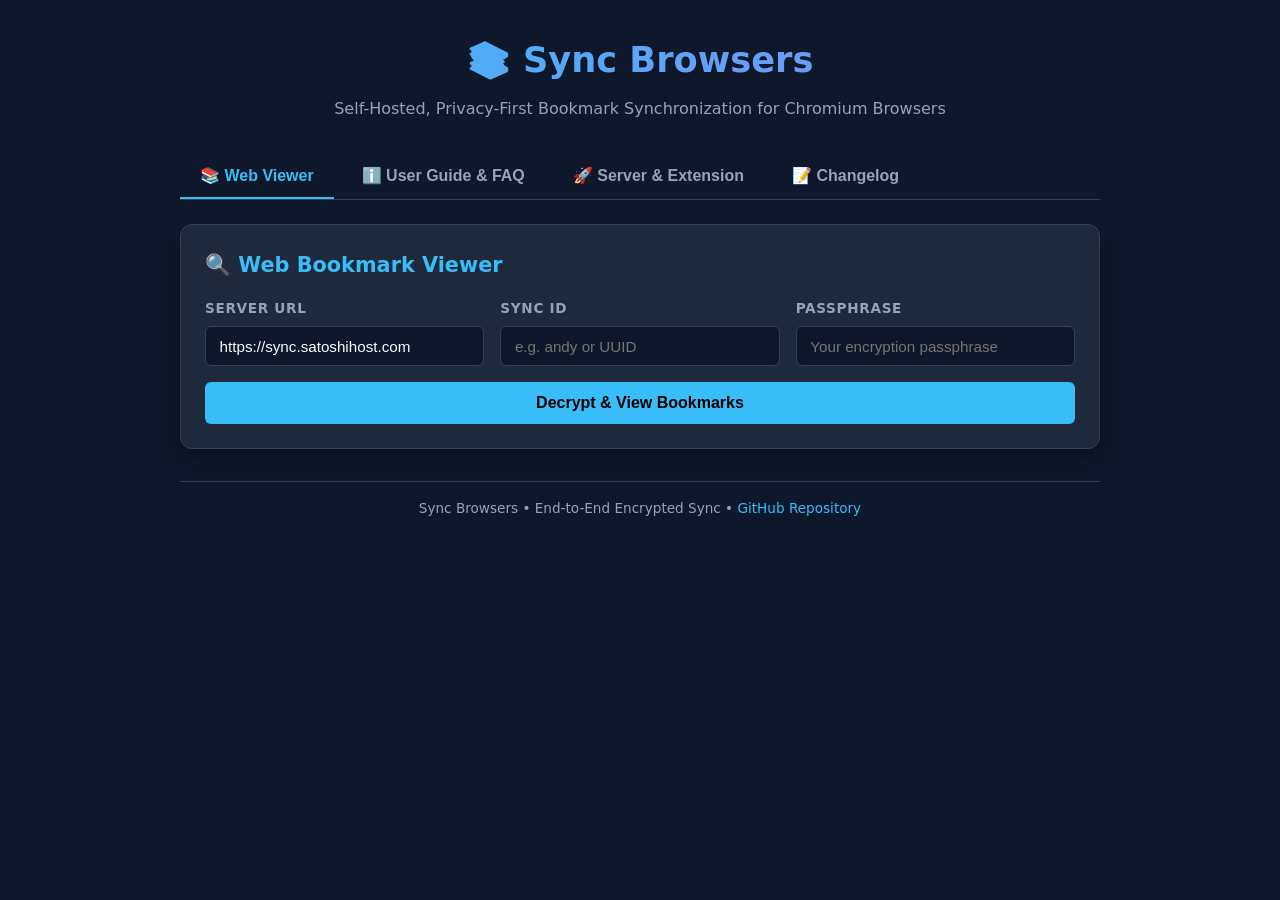
<file: www/index.html>
<!DOCTYPE html>
<html lang="en">
<head>
    <meta charset="UTF-8">
    <meta name="viewport" content="width=device-width, initial-scale=1.0">
    <title>Sync Browsers — Web Viewer & Info Guide</title>
    <style>
        :root {
            --bg: #0f172a;
            --card-bg: #1e293b;
            --text: #f8fafc;
            --text-muted: #94a3b8;
            --accent: #38bdf8;
            --accent-hover: #0284c7;
            --border: #334155;
            --folder-color: #f59e0b;
            --link-color: #60a5fa;
            --error-bg: #7f1d1d;
            --error-text: #fca5a5;
            --badge-bg: #0284c7;
        }

        * {
            box-sizing: border-box;
            margin: 0;
            padding: 0;
        }

        body {
            font-family: system-ui, -apple-system, BlinkMacSystemFont, 'Segoe UI', Roboto, Oxygen, Ubuntu, Cantarell, sans-serif;
            background-color: var(--bg);
            color: var(--text);
            line-height: 1.6;
            padding: 2rem 1rem;
            display: flex;
            justify-content: center;
        }

        .container {
            width: 100%;
            max-width: 920px;
        }

        header {
            text-align: center;
            margin-bottom: 2rem;
        }

        header h1 {
            font-size: 2.2rem;
            font-weight: 700;
            background: linear-gradient(135deg, #38bdf8, #818cf8);
            -webkit-background-clip: text;
            -webkit-text-fill-color: transparent;
            margin-bottom: 0.5rem;
        }

        header p {
            color: var(--text-muted);
            font-size: 1rem;
        }

        /* Nav Tabs */
        .nav-tabs {
            display: flex;
            gap: 0.5rem;
            border-bottom: 1px solid var(--border);
            margin-bottom: 1.5rem;
        }

        .tab-btn {
            background: none;
            border: none;
            color: var(--text-muted);
            font-size: 1rem;
            font-weight: 600;
            padding: 0.75rem 1.25rem;
            cursor: pointer;
            border-bottom: 2px solid transparent;
            transition: all 0.2s;
        }

        .tab-btn:hover {
            color: var(--text);
        }

        .tab-btn.active {
            color: var(--accent);
            border-bottom-color: var(--accent);
        }

        .tab-content {
            display: none;
        }

        .tab-content.active {
            display: block;
        }

        .card {
            background-color: var(--card-bg);
            border: 1px solid var(--border);
            border-radius: 12px;
            padding: 1.5rem;
            margin-bottom: 1.5rem;
            box-shadow: 0 10px 15px -3px rgba(0, 0, 0, 0.3);
        }

        .card h2 {
            font-size: 1.3rem;
            margin-bottom: 1rem;
            color: var(--accent);
            display: flex;
            align-items: center;
            gap: 0.5rem;
        }

        .form-grid {
            display: grid;
            grid-template-columns: repeat(auto-fit, minmax(240px, 1fr));
            gap: 1rem;
            margin-bottom: 1rem;
        }

        .form-group {
            display: flex;
            flex-direction: column;
            gap: 0.4rem;
        }

        .form-group label {
            font-size: 0.85rem;
            font-weight: 600;
            color: var(--text-muted);
            text-transform: uppercase;
            letter-spacing: 0.05em;
        }

        input {
            background-color: var(--bg);
            border: 1px solid var(--border);
            border-radius: 6px;
            padding: 0.65rem 0.85rem;
            color: var(--text);
            font-size: 0.95rem;
            outline: none;
            transition: border-color 0.2s;
        }

        input:focus {
            border-color: var(--accent);
        }

        .btn {
            background-color: var(--accent);
            color: #000;
            font-weight: 600;
            border: none;
            border-radius: 6px;
            padding: 0.75rem 1.5rem;
            font-size: 1rem;
            cursor: pointer;
            transition: background-color 0.2s, transform 0.1s;
            width: 100%;
        }

        .btn:hover {
            background-color: var(--accent-hover);
        }

        .btn:active {
            transform: scale(0.99);
        }

        .btn:disabled {
            opacity: 0.6;
            cursor: not-allowed;
        }

        #errorBox {
            display: none;
            background-color: var(--error-bg);
            color: var(--error-text);
            padding: 0.75rem 1rem;
            border-radius: 6px;
            font-size: 0.9rem;
            margin-top: 1rem;
        }

        .controls-bar {
            display: none;
            align-items: center;
            justify-content: space-between;
            gap: 1rem;
            margin-bottom: 1rem;
            flex-wrap: wrap;
        }

        .search-box {
            flex: 1;
            min-width: 200px;
        }

        .stats-badge {
            font-size: 0.85rem;
            background: var(--bg);
            padding: 0.4rem 0.8rem;
            border-radius: 20px;
            border: 1px solid var(--border);
            color: var(--text-muted);
        }

        .tree-view {
            display: none;
            font-size: 0.95rem;
        }

        ul.tree-list {
            list-style: none;
            padding-left: 1.2rem;
        }

        .tree-view > ul.tree-list {
            padding-left: 0;
        }

        li.tree-item {
            margin: 0.3rem 0;
        }

        .folder-header {
            display: flex;
            align-items: center;
            gap: 0.4rem;
            cursor: pointer;
            user-select: none;
            padding: 0.2rem 0.4rem;
            border-radius: 4px;
            transition: background 0.15s;
        }

        .folder-header:hover {
            background: rgba(255, 255, 255, 0.05);
        }

        .folder-icon {
            color: var(--folder-color);
            font-size: 1.1rem;
        }

        .folder-title {
            font-weight: 600;
        }

        .folder-count {
            font-size: 0.75rem;
            color: var(--text-muted);
            margin-left: 0.3rem;
        }

        .bookmark-link {
            display: inline-flex;
            align-items: center;
            gap: 0.4rem;
            color: var(--link-color);
            text-decoration: none;
            padding: 0.2rem 0.4rem;
            border-radius: 4px;
            word-break: break-all;
            transition: background 0.15s;
        }

        .bookmark-link:hover {
            background: rgba(255, 255, 255, 0.05);
            text-decoration: underline;
        }

        .bookmark-icon {
            font-size: 0.9rem;
            opacity: 0.8;
        }

        .collapsed > ul {
            display: none;
        }

        .chevron {
            font-size: 0.7rem;
            color: var(--text-muted);
            transition: transform 0.15s;
            display: inline-block;
            width: 12px;
        }

        .collapsed > .folder-header > .chevron {
            transform: rotate(-90deg);
        }

        /* Info Guide Styling */
        .info-section {
            margin-bottom: 1.5rem;
        }

        .info-section h3 {
            font-size: 1.1rem;
            color: var(--accent);
            margin-bottom: 0.5rem;
        }

        .info-section p, .info-section ul {
            color: #cbd5e1;
            font-size: 0.95rem;
            margin-bottom: 0.75rem;
        }

        .info-section ul {
            padding-left: 1.2rem;
        }

        .info-section li {
            margin-bottom: 0.4rem;
        }

        .code-inline {
            background: rgba(0, 0, 0, 0.4);
            padding: 0.15rem 0.4rem;
            border-radius: 4px;
            font-family: monospace;
            color: #38bdf8;
            font-size: 0.9em;
        }

        .feature-badge {
            display: inline-block;
            background: var(--badge-bg);
            color: white;
            font-size: 0.75rem;
            font-weight: 700;
            padding: 0.2rem 0.5rem;
            border-radius: 12px;
            text-transform: uppercase;
            margin-left: 0.5rem;
        }

        footer {
            text-align: center;
            font-size: 0.85rem;
            color: var(--text-muted);
            margin-top: 2rem;
            border-top: 1px solid var(--border);
            padding-top: 1rem;
        }

        footer a {
            color: var(--accent);
            text-decoration: none;
        }

        footer a:hover {
            text-decoration: underline;
        }

        /* Accordion / Expandable Specs Styling */
        details.spec-accordion {
            background: rgba(0, 0, 0, 0.25);
            border: 1px solid var(--border);
            border-radius: 8px;
            margin-top: 1rem;
            overflow: hidden;
            transition: border-color 0.2s;
        }

        details.spec-accordion:hover {
            border-color: var(--accent);
        }

        details.spec-accordion summary {
            padding: 0.85rem 1.1rem;
            font-weight: 600;
            color: var(--accent);
            cursor: pointer;
            user-select: none;
            outline: none;
            display: flex;
            align-items: center;
            justify-content: space-between;
        }

        details.spec-accordion summary::-webkit-details-marker {
            display: none;
        }

        details.spec-accordion summary::after {
            content: "▶";
            font-size: 0.75rem;
            color: var(--text-muted);
            transition: transform 0.2s;
        }

        details.spec-accordion[open] summary::after {
            transform: rotate(90deg);
        }

        details.spec-accordion .spec-content {
            padding: 1rem 1.1rem;
            border-top: 1px solid var(--border);
            background: rgba(0, 0, 0, 0.15);
            font-size: 0.9rem;
            color: #cbd5e1;
        }
    </style>
</head>
<body>
    <div class="container">
        <header>
            <h1>📚 Sync Browsers</h1>
            <p>Self-Hosted, Privacy-First Bookmark Synchronization for Chromium Browsers</p>
        </header>

        <nav class="nav-tabs">
            <button class="tab-btn active" data-tab="viewer">📚 Web Viewer</button>
            <button class="tab-btn" data-tab="guide">ℹ️ User Guide & FAQ</button>
            <button class="tab-btn" data-tab="server">🚀 Server & Extension</button>
            <button class="tab-btn" data-tab="changelog">📝 Changelog</button>
        </nav>

        <!-- TAB 1: WEB VIEWER -->
        <div class="tab-content active" id="tab-viewer">
            <div class="card">
                <h2>🔍 Web Bookmark Viewer</h2>
                <div class="form-grid">
                    <div class="form-group">
                        <label for="serverUrl">Server URL</label>
                        <input type="text" id="serverUrl" value="https://sync.satoshihost.com">
                    </div>
                    <div class="form-group">
                        <label for="syncId">Sync ID</label>
                        <input type="text" id="syncId" placeholder="e.g. andy or UUID">
                    </div>
                    <div class="form-group">
                        <label for="passphrase">Passphrase</label>
                        <input type="password" id="passphrase" placeholder="Your encryption passphrase">
                    </div>
                </div>
                <button class="btn" id="loadBtn">Decrypt & View Bookmarks</button>
                <div id="errorBox"></div>
            </div>

            <div class="controls-bar" id="controlsBar">
                <input type="text" class="search-box" id="searchInput" placeholder="Search bookmarks by title or URL...">
                <div class="stats-badge" id="statsBadge">0 Bookmarks</div>
            </div>

            <div class="card tree-view" id="treeView">
                <div id="treeContainer"></div>
            </div>
        </div>

        <!-- TAB 2: USER GUIDE & FAQ -->
        <div class="tab-content" id="tab-guide">
            <div class="card">
                <h2>🔐 How Sync Browsers Works</h2>
                <div class="info-section">
                    <h3>Zero-Knowledge End-to-End Encryption</h3>
                    <p>
                        Your bookmarks are encrypted <strong>client-side inside your browser</strong> using strong <strong>AES-256-GCM</strong> encryption before anything is sent over the network.
                        Key derivation uses <strong>PBKDF2</strong> with 100,000 iterations and SHA-256.
                    </p>
                    <p>
                        The server only ever sees encrypted blobs. Without your Passphrase, nobody (including the server operator) can read or decrypt your bookmarks.
                    </p>
                    <p>
                        <strong>Use a passphrase you don't use anywhere else.</strong> The extension remembers it on your computer so it can sync in the background, the same way the browser already keeps your bookmarks there unencrypted.
                    </p>

                    <details class="spec-accordion">
                        <summary>🔒 Deep Dive: Technical Security & Cryptographic Specs</summary>
                        <div class="spec-content">
                            <ul>
                                <li><strong>Symmetric Cipher:</strong> AES-256-GCM (Galois/Counter Mode) authenticated encryption via native WebCrypto API (<span class="code-inline">crypto.subtle</span>).</li>
                                <li><strong>Key Derivation Function (KDF):</strong> PBKDF2 with HMAC-SHA-256 and 100,000 iterations (intentionally CPU-hardened against dictionary attacks).</li>
                                <li><strong>Initialization Vector (IV):</strong> 12-byte (96-bit) cryptographically random IV generated per upload pass via <span class="code-inline">crypto.getRandomValues()</span>.</li>
                                <li><strong>Zero-Knowledge Architecture:</strong> Encryption and decryption occur strictly inside your browser. Neither your passphrase nor unencrypted data touches disk or network on the server.</li>
                                <li><strong>Change Hashing:</strong> SHA-256 digest digests for server revision verification.</li>
                            </ul>
                        </div>
                    </details>
                </div>
            </div>

            <div class="card">
                <h2>🛡️ Cross-Browser Sync & Safety Guards</h2>
                <div class="info-section">
                    <h3>Multi-Browser Support & Data Protection</h3>
                    <p>
                        Sync Browsers supports syncing seamlessly across Chromium-based browsers (Chrome, Brave, Edge, Opera, Vivaldi), with automated data loss prevention safeguards. Firefox is not supported for now: its extension development and store process are too heavy for this small project. If you are a Firefox developer who would like to make a Firefox version, get in touch on <a href="https://github.com/satoshihost/sync-browsers" target="_blank" style="color: var(--accent);">GitHub</a>.
                    </p>
                    <ul>
                        <li><strong>Automated Pre-Restore Local Safety Backup:</strong> Saves an automatic snapshot of your current bookmarks into local extension storage before any restore or import, with 1-click rollback UI.</li>
                        <li><strong>Pre-Restore Validation Guard:</strong> Validates payload structure and bookmark counts before touching local data, preventing empty or corrupted sync payloads from wiping local bookmarks.</li>
                    </ul>

                    <details class="spec-accordion">
                        <summary>⚙️ Deep Dive: Cross-Browser Compatibility & Filtering Specs</summary>
                        <div class="spec-content">
                            <ul>
                                <li><strong>One Extension Package:</strong> A single Manifest V3 build (<span class="code-inline">extension/</span>, using a background service worker) for all Chromium-based browsers.</li>
                                <li><strong>Non-Destructive Folder Merging:</strong> Preserves browser-owned root folder IDs while safely recreating nested bookmark hierarchies.</li>
                            </ul>
                        </div>
                    </details>
                </div>
            </div>

            <div class="card">
                <h2>🆔 Choosing Your Sync ID</h2>
                <div class="info-section">
                    <h3>Can I use any Sync ID? <span class="feature-badge">New</span></h3>
                    <p>
                        <strong>Yes!</strong> You can choose any Sync ID you like — such as <span class="code-inline">andy</span>, <span class="code-inline">andy-laptop</span>, or <span class="code-inline">my-bookmarks</span> — as long as it's between 3 and 56 characters (letters, numbers, hyphens, and underscores). The limit leaves room for planned extras, such as an extensions list, which are stored under your Sync ID with a short ending added.
                    </p>
                    <ul>
                        <li><strong>Custom Names:</strong> Pick a memorable Sync ID like <span class="code-inline">andy</span> to easily connect all your browsers.</li>
                        <li><strong>Random UUIDs:</strong> Click the "Generate" button in the extension popup to generate a random 36-character UUID v4.</li>
                        <li><strong>Unique Ownership:</strong> Whichever Sync ID you pick, as long as it isn't already used by someone else on the server, it becomes your private sync container!</li>
                    </ul>
                </div>
            </div>

            <div class="card">
                <h2>⚡ Automatic Sync & Change Detection</h2>
                <div class="info-section">
                    <h3>How changes sync across browsers</h3>
                    <ul>
                        <li><strong>Instant Debounced Push:</strong> Whenever you add, delete, rename, or move a bookmark, the extension waits 5 seconds for rapid edits to complete, then pushes an encrypted update to the server.</li>
                        <li><strong>Periodic Pull:</strong> Background periodic alarms check the server every 10 minutes (configurable in Settings) to pull changes made on other devices.</li>
                        <li><strong>Sync Now & Force Controls:</strong> Use <strong>Sync Now</strong> or the <strong>⬇ Force Download</strong> and <strong>⬆ Force Upload</strong> buttons in the popup to sync immediately at any time.</li>
                    </ul>
                </div>
            </div>
        </div>

        <!-- TAB 3: SERVER & EXTENSION INFO -->
        <div class="tab-content" id="tab-server">
            <div class="card">
                <h2>🌐 Server Information & Status</h2>
                <div class="info-section">
                    <p><strong>Live Server API:</strong> <span class="code-inline">https://sync.satoshihost.com</span></p>
                    <p><strong>Health Check Endpoint:</strong> <a href="https://sync.satoshihost.com/status" target="_blank" style="color: var(--accent);">https://sync.satoshihost.com/status</a></p>
                    <p><strong>Max Sync Size:</strong> 2 MB (handles thousands of bookmarks)</p>
                </div>
            </div>

            <div class="card">
                <h2>⬇️ Download</h2>
                <div class="info-section">
                    <p><a href="downloads/sync-browsers.zip" style="color: var(--accent);"><strong>Download Sync Browsers 1.0.5</strong></a> (zip)</p>
                    <p>Unzip it to a folder you will keep (for example in your home folder). The browser loads the extension from that folder, so don't delete or move it. To update, download the new zip, unzip it over the same folder, then click the reload button on the extension in <span class="code-inline">chrome://extensions</span>.</p>
                    <p>The source is also on <a href="https://github.com/satoshihost/sync-browsers" target="_blank" style="color: var(--accent);">GitHub</a>.</p>
                </div>
            </div>

            <div class="card">
                <h2>🧩 Installing the Extension</h2>
                <div class="info-section">
                    <h3>Supported Browsers</h3>
                    <p>Sync Browsers works on all Chromium-based browsers (Chrome, Brave, Edge, Opera, Vivaldi).</p>
                    <ul>
                        <li>1. Open <span class="code-inline">chrome://extensions</span> or <span class="code-inline">brave://extensions</span> in your browser.</li>
                        <li>2. Enable <strong>Developer mode</strong> (toggle in top right).</li>
                        <li>3. Click <strong>Load unpacked</strong> and select the folder you unzipped (or the <span class="code-inline">extension/</span> folder from GitHub).</li>
                        <li>4. Enter your <strong>Server URL</strong>, <strong>Sync ID</strong>, and <strong>Passphrase</strong> in the extension popup.</li>
                    </ul>
                </div>
            </div>
        </div>

        <!-- TAB 4: CHANGELOG -->
        <div class="tab-content" id="tab-changelog">
            <div class="card">
                <h2>📝 Changelog</h2>
                <div class="info-section">
                    <h3>1.0.5 <span class="feature-badge">Latest</span></h3>
                    <ul>
                        <li>New <strong>Missing extensions</strong> page (button in the popup's Sync tab): lists extensions your other browsers have that this one doesn't, with an Install link to the Chrome Web Store and an Ignore button.</li>
                        <li>Optional and off by default: turn it on in each browser you want to compare. It needs permission to read your list of extensions, and it never installs or removes anything.</li>
                        <li>The lists are encrypted like your bookmarks and kept in a separate file, so bookmark sync is unchanged.</li>
                    </ul>
                    <h3>1.0.4</h3>
                    <ul>
                        <li>Renamed from <strong>Full Browser Sync</strong> to <strong>Sync Browsers</strong>. It syncs bookmarks rather than everything in the browser, so "full" promised too much. Your settings and sync data are unchanged; just reload the extension.</li>
                        <li>The GitHub repository is now <a href="https://github.com/satoshihost/sync-browsers" target="_blank" style="color: var(--accent);">satoshihost/sync-browsers</a> (old links redirect).</li>
                    </ul>
                </div>
                <div class="info-section">
                    <h3>1.0.3</h3>
                    <ul>
                        <li><strong>Edits made while the extension was off now sync:</strong> after each sync the extension keeps a copy of your bookmarks, and when it starts up it compares against that copy, so bookmarks added while it was disabled are uploaded.</li>
                        <li><strong>Both-ways merge:</strong> if this browser and another one both changed bookmarks, they are merged instead of stopping with an error. Additions from both sides are kept and deletions from either side are applied.</li>
                        <li>If the same bookmark (same URL) was renamed or moved differently on both sides, the server copy wins. If one side deleted it and the other edited it, the edited copy is kept.</li>
                    </ul>
                </div>
                <div class="info-section">
                    <h3>1.0.2</h3>
                    <ul>
                        <li>Popup footer link renamed to <strong>Web Viewer</strong> (was "Server Status") so this page is easy to find.</li>
                        <li>Web Viewer usage documented.</li>
                    </ul>
                </div>
                <div class="info-section">
                    <h3>1.0.1</h3>
                    <ul>
                        <li><strong>Revision-based sync:</strong> downloads carry an <span class="code-inline">X-Sync-Rev</span> header and uploads send <span class="code-inline">X-Expected-Rev</span>; a mismatch returns <strong>409</strong> instead of silently overwriting.</li>
                        <li>Added this <strong>Web Bookmark Viewer</strong> and a Plaintext Debug Mode.</li>
                        <li>Added <strong>⬇ Force Download</strong> / <strong>⬆ Force Upload</strong> buttons to the popup.</li>
                    </ul>
                </div>
                <div class="info-section">
                    <h3>1.0.0</h3>
                    <ul>
                        <li>Initial release: local backup/import, hosted server sync, AES-256-GCM end-to-end encryption, and cross-browser root folder mapping.</li>
                    </ul>
                </div>
            </div>
        </div>

        <footer>
            Sync Browsers • End-to-End Encrypted Sync • <a href="https://github.com/satoshihost/sync-browsers" target="_blank">GitHub Repository</a>
        </footer>
    </div>

    <script>
        // Tab Navigation Logic; #viewer, #guide, #server and #changelog link to a tab
        function showTab(name) {
            const btn = [...document.querySelectorAll('.tab-btn')].find(b => b.dataset.tab === name);
            if (!btn) return;
            document.querySelectorAll('.tab-btn').forEach(b => b.classList.remove('active'));
            document.querySelectorAll('.tab-content').forEach(c => c.classList.remove('active'));
            btn.classList.add('active');
            document.getElementById(`tab-${name}`).classList.add('active');
        }
        document.querySelectorAll('.tab-btn').forEach(btn => {
            btn.addEventListener('click', () => {
                showTab(btn.dataset.tab);
                history.replaceState(null, '', '#' + btn.dataset.tab);
            });
        });
        const showHashTab = () => showTab(decodeURIComponent(location.hash.slice(1)));
        window.addEventListener('hashchange', showHashTab);
        showHashTab();

        const PBKDF2_ITERATIONS = 100000;
        const SALT = new TextEncoder().encode("bookmarksync-v1");

        async function deriveKey(passphrase) {
            const raw = await crypto.subtle.importKey(
                "raw",
                new TextEncoder().encode(passphrase),
                "PBKDF2",
                false,
                ["deriveKey"]
            );
            return crypto.subtle.deriveKey(
                { name: "PBKDF2", salt: SALT, iterations: PBKDF2_ITERATIONS, hash: "SHA-256" },
                raw,
                { name: "AES-GCM", length: 256 },
                false,
                ["encrypt", "decrypt"]
            );
        }

        function isPlaintextData(data) {
            try {
                const text = new TextDecoder().decode(data);
                const trimmed = text.trim();
                return (trimmed.startsWith('{') || trimmed.startsWith('[')) && text.includes('"version"');
            } catch {
                return false;
            }
        }

        async function decryptBlob(passphrase, data) {
            if (isPlaintextData(data)) {
                return new TextDecoder().decode(data);
            }
            const key = await deriveKey(passphrase);
            const iv = data.slice(0, 12);
            const ciphertext = data.slice(12);
            const plaintext = await crypto.subtle.decrypt(
                { name: "AES-GCM", iv },
                key,
                ciphertext
            );
            return new TextDecoder().decode(plaintext);
        }

        document.getElementById('loadBtn').addEventListener('click', loadBookmarks);

        let currentBookmarkTree = null;

        async function loadBookmarks() {
            const serverUrl = document.getElementById('serverUrl').value.trim();
            const syncId = document.getElementById('syncId').value.trim();
            const passphrase = document.getElementById('passphrase').value;
            const errorBox = document.getElementById('errorBox');
            const loadBtn = document.getElementById('loadBtn');

            errorBox.style.display = 'none';
            if (!serverUrl || !syncId || !passphrase) {
                showError('Please fill in Server URL, Sync ID, and Passphrase.');
                return;
            }

            loadBtn.disabled = true;
            loadBtn.textContent = 'Downloading & Decrypting...';

            try {
                const res = await fetch(`${serverUrl}/sync/${syncId}`);
                if (!res.ok) {
                    if (res.status === 404) throw new Error('Sync ID not found on server.');
                    throw new Error(`Server returned HTTP ${res.status}: ${res.statusText}`);
                }
                const buf = await res.arrayBuffer();
                const uint8 = new Uint8Array(buf);

                let plaintext;
                try {
                    plaintext = await decryptBlob(passphrase, uint8);
                } catch (e) {
                    throw new Error('Decryption failed. Please check your Passphrase.');
                }

                const data = JSON.parse(plaintext);
                if (!data || !Array.isArray(data.bookmarks)) {
                    throw new Error('Invalid bookmark structure received.');
                }

                currentBookmarkTree = data.bookmarks;
                renderTree(currentBookmarkTree);
                document.getElementById('controlsBar').style.display = 'flex';
                document.getElementById('treeView').style.display = 'block';

            } catch (err) {
                showError(err.message);
            } finally {
                loadBtn.disabled = false;
                loadBtn.textContent = 'Decrypt & View Bookmarks';
            }
        }

        function showError(msg) {
            const errorBox = document.getElementById('errorBox');
            errorBox.textContent = msg;
            errorBox.style.display = 'block';
        }

        function renderTree(bookmarks, filterQuery = '') {
            const container = document.getElementById('treeContainer');
            container.innerHTML = '';

            let totalCount = 0;
            const query = filterQuery.toLowerCase().trim();

            function countNode(node) {
                let cnt = 0;
                if (node.url) cnt = 1;
                if (node.children) node.children.forEach(c => cnt += countNode(c));
                return cnt;
            }

            function buildNodeElement(node) {
                const li = document.createElement('li');
                li.className = 'tree-item';

                if (node.url) {
                    if (query && !node.title.toLowerCase().includes(query) && !node.url.toLowerCase().includes(query)) {
                        return null; // Excluded by filter
                    }
                    totalCount++;
                    const a = document.createElement('a');
                    a.className = 'bookmark-link';
                    a.href = node.url;
                    a.target = '_blank';
                    a.rel = 'noopener noreferrer';
                    a.innerHTML = `<span class="bookmark-icon">🔗</span> ${escapeHtml(node.title || node.url)}`;
                    li.appendChild(a);
                    return li;
                } else if (node.children) {
                    const childElements = [];
                    for (const child of node.children) {
                        const childEl = buildNodeElement(child);
                        if (childEl) childElements.push(childEl);
                    }

                    if (query && childElements.length === 0) {
                        return null; // Empty folder under query
                    }

                    const folderHeader = document.createElement('div');
                    folderHeader.className = 'folder-header';
                    const nodeCount = countNode(node);
                    folderHeader.innerHTML = `
                        <span class="chevron">▼</span>
                        <span class="folder-icon">📁</span>
                        <span class="folder-title">${escapeHtml(node.title || 'Folder')}</span>
                        <span class="folder-count">(${nodeCount})</span>
                    `;

                    folderHeader.addEventListener('click', (e) => {
                        e.stopPropagation();
                        li.classList.toggle('collapsed');
                    });

                    const ul = document.createElement('ul');
                    ul.className = 'tree-list';
                    childElements.forEach(el => ul.appendChild(el));

                    li.appendChild(folderHeader);
                    li.appendChild(ul);
                    if (query) {
                        li.classList.remove('collapsed'); // Expand automatically when searching
                    }
                    return li;
                }
                return null;
            }

            const rootUl = document.createElement('ul');
            rootUl.className = 'tree-list';

            if (bookmarks && bookmarks[0] && bookmarks[0].children) {
                for (const topFolder of bookmarks[0].children) {
                    const topEl = buildNodeElement(topFolder);
                    if (topEl) rootUl.appendChild(topEl);
                }
            }

            container.appendChild(rootUl);
            document.getElementById('statsBadge').textContent = `${totalCount} Bookmarks`;
        }

        document.getElementById('searchInput').addEventListener('input', (e) => {
            if (currentBookmarkTree) {
                renderTree(currentBookmarkTree, e.target.value);
            }
        });

        function escapeHtml(str) {
            return str.replace(/[&<>"']/g, m => ({
                '&': '&amp;', '<': '&lt;', '>': '&gt;', '"': '&quot;', "'": '&#039;'
            }[m]));
        }
    </script>
</body>
</html>
</file>
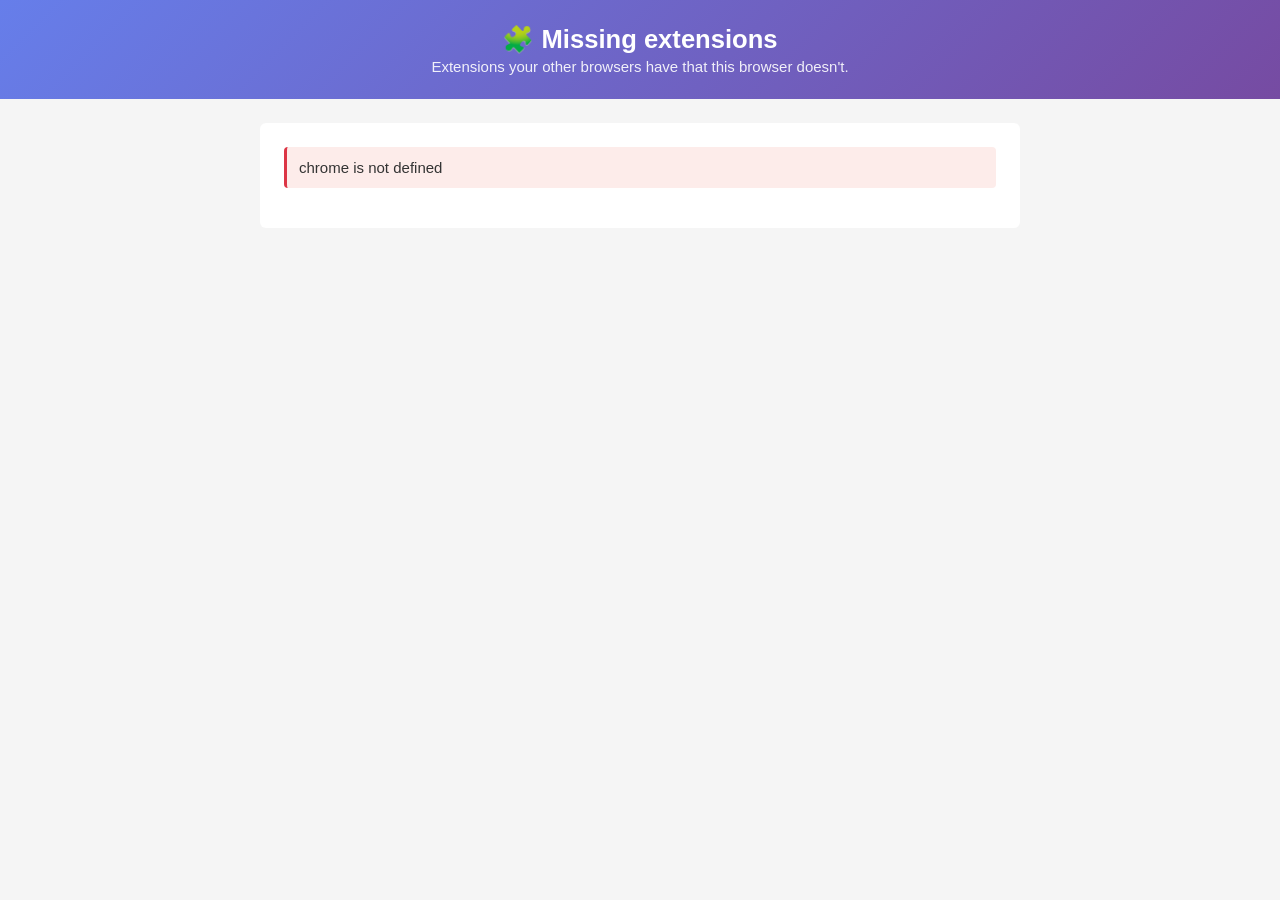
<file: extension/pages/extensions.html>
<!DOCTYPE html>
<html lang="en">
<head>
    <meta charset="UTF-8">
    <meta name="viewport" content="width=device-width, initial-scale=1.0">
    <title>Missing extensions - Sync Browsers</title>
    <link rel="stylesheet" href="extensions.css">
</head>
<body>
    <header>
        <h1>🧩 Missing extensions</h1>
        <p>Extensions your other browsers have that this browser doesn't.</p>
    </header>

    <main>
        <div id="error" class="box error" hidden></div>

        <section id="unconfigured" hidden>
            <p>Set up bookmark sync first: open the Sync Browsers popup and enter your Sync ID and passphrase.</p>
        </section>

        <section id="off" hidden>
            <p>To compare browsers, each browser shares its list of installed extensions (names and store IDs only), encrypted with your passphrase like your bookmarks. It is kept in a separate file from your bookmarks.</p>
            <p>Turn this on in each browser you want to compare. Chrome will ask to let Sync Browsers <strong>manage your apps, extensions, and themes</strong>: it only reads the list and never installs, changes or removes anything.</p>
            <button id="turnOnBtn" class="btn primary">Turn on for this browser</button>
        </section>

        <section id="on" hidden>
            <div class="toolbar">
                <span id="summary"></span>
                <button id="refreshBtn" class="btn">Refresh</button>
            </div>
            <ul id="list"></ul>
            <p id="empty" class="box" hidden></p>
            <label class="toggle"><input type="checkbox" id="showIgnored"> Show ignored (<span id="ignoredCount">0</span>)</label>
            <div class="footer">
                <button id="turnOffBtn" class="btn">Stop sharing this browser's list</button>
            </div>
        </section>
    </main>

    <script src="../lib/extensions.js"></script>
    <script src="extensions.js"></script>
</body>
</html>
</file>
<file: extension/pages/extensions.css>
* { box-sizing: border-box; }

body {
    margin: 0;
    font-family: -apple-system, BlinkMacSystemFont, "Segoe UI", Roboto, "Helvetica Neue", Arial, sans-serif;
    font-size: 15px;
    color: #333;
    background: #f5f5f5;
}

header {
    background: linear-gradient(135deg, #667eea 0%, #764ba2 100%);
    color: white;
    padding: 1.5rem;
    text-align: center;
}

header h1 { margin: 0 0 0.25rem; font-size: 1.6rem; }
header p { margin: 0; opacity: 0.9; }

main {
    max-width: 760px;
    margin: 1.5rem auto;
    padding: 1.5rem;
    background: white;
    border-radius: 6px;
}

.btn {
    padding: 0.5rem 1rem;
    border: none;
    border-radius: 4px;
    font-size: 0.9rem;
    cursor: pointer;
    background: #6c757d;
    color: white;
    text-decoration: none;
    white-space: nowrap;
}

.btn:hover { background: #5a6268; }
.btn.primary { background: #667eea; }
.btn.primary:hover { background: #5568d3; }
.btn.light { background: #e9ecef; color: #333; }
.btn.light:hover { background: #dee2e6; }
.btn:disabled { opacity: 0.6; cursor: default; }

.toolbar {
    display: flex;
    justify-content: space-between;
    align-items: center;
    gap: 1rem;
    margin-bottom: 1rem;
    color: #6c757d;
}

#list { list-style: none; margin: 0; padding: 0; }

#list li {
    display: flex;
    align-items: center;
    gap: 0.75rem;
    padding: 0.75rem 0;
    border-bottom: 1px solid #e9ecef;
}

#list li.ignored { opacity: 0.55; }
#list .info { flex: 1; min-width: 0; }
#list .name { font-weight: 600; }
#list .where { font-size: 0.85rem; color: #6c757d; }

.box {
    background: #e7f3ff;
    border-left: 3px solid #667eea;
    padding: 0.75rem;
    border-radius: 4px;
}

.box.error { background: #fdecea; border-left-color: #dc3545; margin-bottom: 1rem; }

.toggle { display: block; margin-top: 1rem; color: #6c757d; font-size: 0.9rem; }

.footer {
    margin-top: 2rem;
    padding-top: 1rem;
    border-top: 1px solid #dee2e6;
}
</file>
